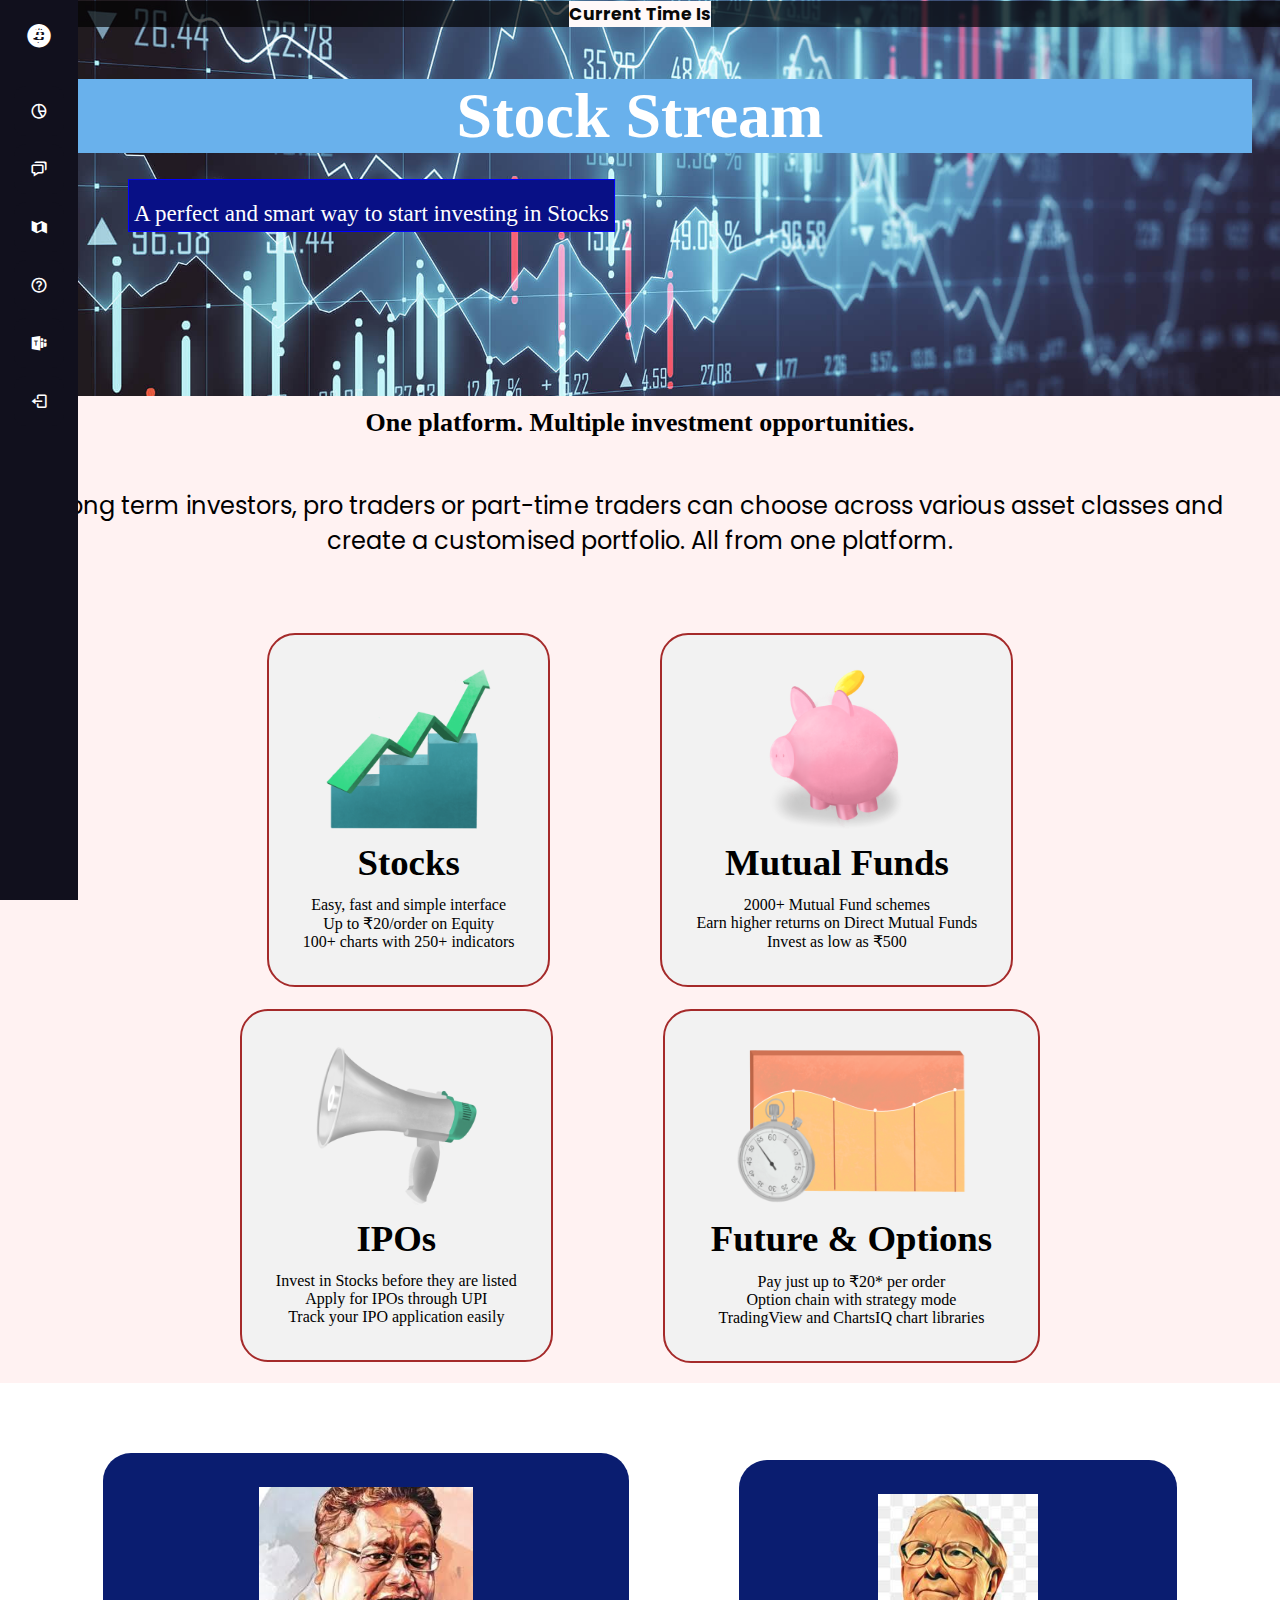
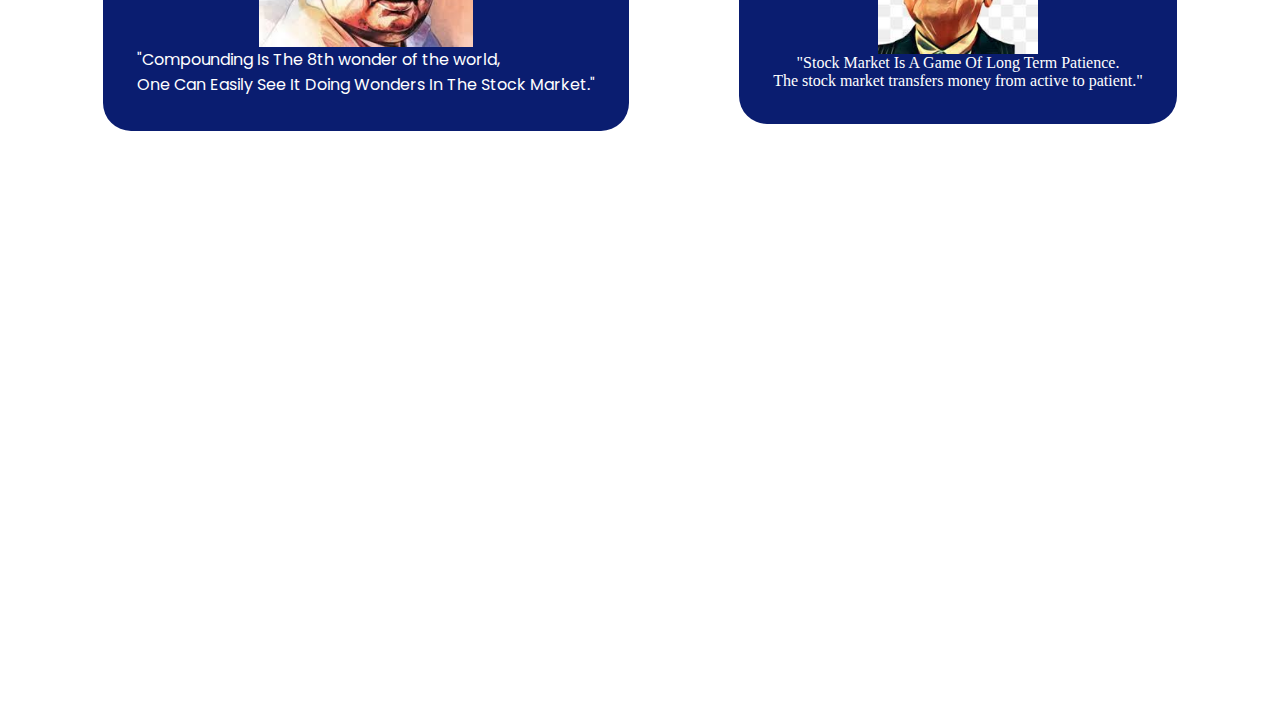
<file: stock_mark.html>
<!DOCTYPE html>
<html lang="en">
<head>
    <meta charset="UTF-8">
    <!--<title> Responsive Sidebar Menu  | CodingLab </title>-->
    <link rel="stylesheet" href="nav.css">
    <!-- Boxicons CDN Link -->
    <link href='https://unpkg.com/boxicons@2.0.7/css/boxicons.min.css' rel='stylesheet'>
    <meta http-equiv="X-UA-Compatible" content="IE=edge">
    <meta name="viewport" content="width=device-width, initial-scale=1.0">
    <title>Stock Stream</title>
</head>
<link rel="stylesheet"href="ss.css">
    
<body >
    
    <nav id="navbar">
        <!---<div id="logo">
            <img src="img/logo1.png" alt="MyOnlineMeal.com">
        </div>--->
        
        <ul class="nav">
            <!---
            <li><a href="#">Home</a></li>
            <li><a href="#">News</a></li>
            <li><a href="#">About</a></li>
            <li><a href="#">Blog</a></li>
            <li><a href="#">Contact</a></li>--->

            <li><div class="container">
                <h5>
                    Current Time Is <span id="time"> </span>
                </h5> 
             </div></li>
        </ul>
    </nav>
    <section id="home">
    <div class="h1"><h1>Stock Stream</h1><Br>
   
    </div>
      
        <p>A perfect and smart way to start investing in Stocks</p>
    <!---<button class="btn">Start Investing</button>--->
    </section>
    <div class="sidebar">
        <div class="logo-details">
            <i class='bx bxl-bitcoin'></i>
            <div class="logo_name">Stock Stream</div>
            <i class='bx bx-menu' id="btn"></i>
        </div>
        <ul class="nav-list">
            <!--<li>
                <a href="sign in through email.html">
                    <i class='bx bx-chevron-right-circle'></i>
                    <span class="links_name">Login</span>
                </a>
                <span class="tooltip">Login</span>
            </li>
            <li>
                <a href="Profile.html">
                    <i class='bx bx-user'></i>
                    <span class="links_name" id="user">User</span>
                </a>
                <span class="tooltip">User</span>
            </li>

            <li>
                <a href="#">
                    <i class='bx bx-grid-alt'></i>
                    <span class="links_name">Newsfeed</span>
                </a>
                <span class="tooltip">Newsfeed</span>
            </li>-->

            <li>
                <a href="newsapi.html">
                    <i class='bx bx-pie-chart-alt-2'></i>
                    <span class="links_name">Stock Analysis</span>
                </a>
                <span class="tooltip">Stock Analysis</span>
            </li>
            
            <li>
                <a href="Project Blog.html">
                    <i class='bx bx-chat'></i>
                    <span class="links_name">Blogs</span>
                </a>
                <span class="tooltip">Blogs</span>
            </li>

            <li>
                <a href="timeline.html">
                    <i class='bx bxs-map-alt'></i>
                    <span class="links_name">Roadmap</span>
                </a>
                <span class="tooltip">Roadmap</span>
            </li>

            <li>
                <a href="index.html">
                    <i class='bx bx-help-circle'></i>
                    <span class="links_name">Helpdesk</span>
                </a>
                <span class="tooltip">Helpdesk</span>
            </li>
            <li>
                <a href="Teams.html">
                    <i class='bx bxl-microsoft-teams'></i>
                    <span class="links_name">Our Team</span>
                </a>
                <span class="tooltip">Our Team</span>
            </li>
            
            <li>
                <a href="front (1).html">
                    <i class='bx bx-log-out'></i>
                    <span class="links_name">Logout</span>
                    <!--<button>Logout</button>-->
                </a>
            </li>
        </ul>
    </div>
    <!---<section class="home-section">
        <div class="text">Dashboard</div>
    </section>--->
    <script>
        let sidebar = document.querySelector(".sidebar");
        let closeBtn = document.querySelector("#btn");
        let searchBtn = document.querySelector(".bx-search");

        closeBtn.addEventListener("click", () => {
            sidebar.classList.toggle("open");
            menuBtnChange();//calling the function(optional)
        });

        searchBtn.addEventListener("click", () => { // Sidebar open when you click on the search iocn
            sidebar.classList.toggle("open");
            menuBtnChange(); //calling the function(optional)
        });

        // following are the code to change sidebar button(optional)
        function menuBtnChange() {
            if (sidebar.classList.contains("open")) {
                closeBtn.classList.replace("bx-menu", "bx-menu-alt-right");//replacing the iocns class
            } else {
                closeBtn.classList.replace("bx-menu-alt-right", "bx-menu");//replacing the iocns class
            }
        }
    </script>

    <section id="services-container">
        <h1 class="h-primary center">One platform. Multiple investment opportunities.</h1>
        <p class="para">Long term investors, pro traders or part-time traders can choose across various asset classes and create a customised portfolio. All from one platform.</p>
        <div id="services">
            <div class="box" id="box1">
                <img src="img/stock_2x.png" alt="">
                <h2 class="h-secondary center">Stocks</h2>
                <p class="center">Easy, fast and simple interface</p>
                <p class="center">Up to ₹20/order on Equity</p>
                <p class="center">100+ charts with 250+ indicators</p>
            </div>
            <div class="box">
                <img src="img/mf_2x.png" alt="">
                <h2 class="h-secondary center">Mutual Funds</h2>
                <p class="center">2000+ Mutual Fund schemes</p>
                <p class="center">Earn higher returns on Direct Mutual Funds</p>
                <p class="center">Invest as low as ₹500</p>
            </div>
            <div class="box">
                <img src="img/ipo_2x.png" alt="">
                <h2 class="h-secondary center">IPOs</h2>
                <p class="center">Invest in Stocks before they are listed</p>
                <p class="center">Apply for IPOs through UPI</p>
                <p class="center">Track your IPO application easily </p>
            </div>
            <div class="box">
                <img src="img/feature_2x.png" alt="">
                <h2 class="h-secondary center">Future & Options</h2>
                <p class="center">Pay just up to ₹20* per order</p>
                <p class="center">Option chain with strategy mode</p>
                <p class="center">TradingView and ChartsIQ chart libraries </p>
            </div>

        </div>
    </section>
    <section id="client-section">
        
        <div id="clients">
            

            </div>
            
        </div>

    </section>
    <section id="quotes-section">
        
        <div id="quotes">
            <div class="box" id="b1">
               
                    <img src="img/RJ.jpeg" alt="">
                    
                    <p class="speech center"></p>"Compounding Is The 8th wonder of the world, </p>
                    <p class="speech center"></p>One Can Easily See It Doing Wonders In The Stock Market."</p>
                </div>
                <div class="box" id="b2">
                    
                    <img src="img/si.jpeg" alt="">
                    <p class="speech center">"Stock Market Is A Game Of Long Term Patience.</p>
                        <p class="speech center">The stock market transfers money from active to patient."</p>
            </div>

            </div>
            
        </div>

    </section>
    <!---
    <section id="client-section">
        <h1 class="h-primary center">Powerful platform for easy investing.</h1>
        <div id="clients">
            <div class="client-item">
                <img src="img/go1.jpg" alt="">
                <h4>Digital account opening</h4>
                <p>Paperless and hassle-free account opening process</p>
            </div>
            <div class="client-item">
                <img src="img/go2.jpg" alt="">
                <h4>Informed & intuitive investing</h4>
                <p>Charts, financial data, news to help you make better decisions</p>
            </div>
          
            <div class="client-item">
                <img src="img/go4.jpg" alt="">
                <h4>Fast & secure</h4>
                <p>Comprehensive 2FA authentication</p>
            </div>
            
        </div>

    </section>
    --->
    <!---
    <section id="contact">
        <h1 class="h-primary center" id="color">Contact Us</h1>
        

        <div id="contact-box">
           <div id="para">
                <p>Lorem, ipsum dolor sit amet consectetur adipisicing elit. Incidunt porro dolore iste aperiam, vel impedit similique animi doloribus aliquid, quia eos doloremque praesentium ab odit quibusdam possimus et deserunt voluptatum!</p>

            </div> 
            <div>


                <form action="">
                    <div class="form-group">
                        <label for="name">Name: </label>
                        <input type="text" name="name" id="name" placeholder="Enter your name">
                    </div>
                    <div class="form-group">
                        <label for="email">Email: </label>
                        <input type="email" name="name" id="email" placeholder="Enter your email">
                    </div>
                    <div class="form-group">
                        <label for="phone">Phone Number: </label>
                        <input type="phone" name="name" id="phone" placeholder="Enter your phone number">
                    </div>
                    <button class="btn">Submit</button>
                </form>
            </div>
        </div>
    </section>--->
    
    
    <script src="ss.js"></script>
</body>
</html>
</file>
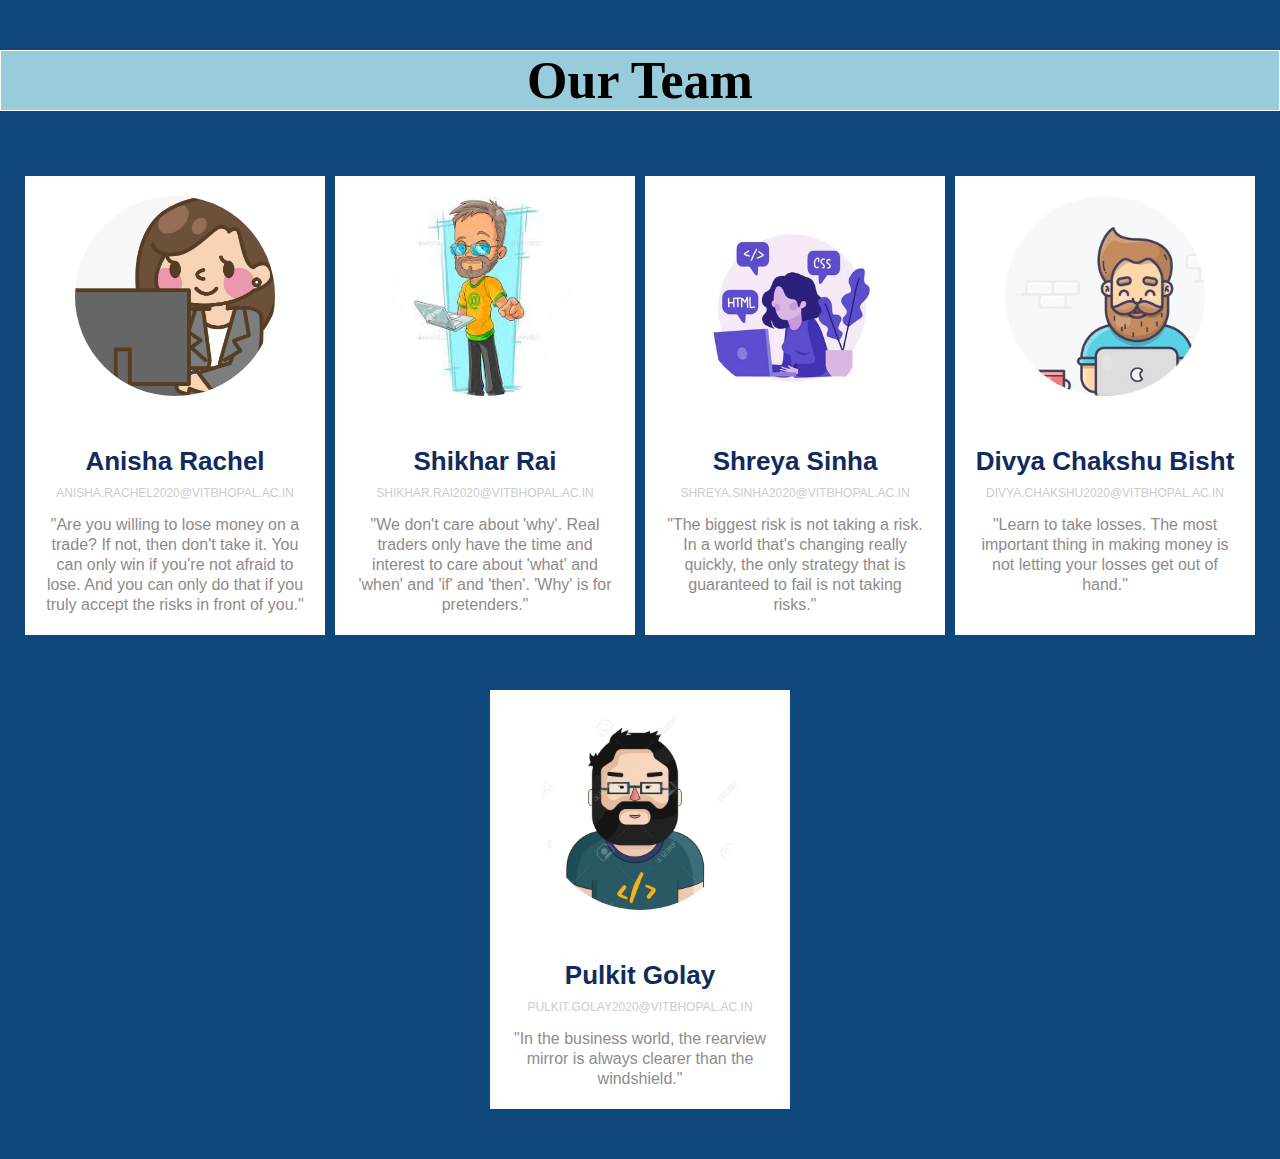
<file: Teams.html>
<!DOCTYPE html>
<html lang="en">
<head>
    <meta charset="UTF-8">
    <meta http-equiv="X-UA-Compatible" content="IE=edge">
    <meta name="viewport" content="width=device-width, initial-scale=1.0">
    <title>Teams section part</title>
    <link rel="stylesheet" href="Teams.css">
</head>
<body>
    
    <div class="wrapper">
        <h1 class="xyz">Our Team</h1>
        <div class="team">
          <div class="team_member">
            <div class="team_img">
              <img src="img/1c737c04-a43b-4281-8e6f-9d30ecfc968c.jfif" alt="Team_image">
            </div>
            <h3>Anisha Rachel</h3>
            <p class="role">anisha.rachel2020@vitbhopal.ac.in</p>
            <p>"Are you willing to lose money on a trade? If not, then don't take it. You can only win if you're not afraid to lose. And you can only do that if you truly accept the risks in front of you."</p>
          </div>
          <div class="team_member">
            <div class="team_img">
              <img src="img/7bbabef1-9a8e-497a-b12d-b1e573489010.jfif" alt="Team_image">
            </div>
            <h3>Shikhar Rai</h3>
            <p class="role">shikhar.rai2020@vitbhopal.ac.in</p>
            <p>"We don't care about 'why'. Real traders only have the time and interest to care about 'what' and 'when' and 'if' and 'then'. 'Why' is for pretenders."</p></div>
          <div class="team_member">
            <div class="team_img">
              <img src="img/72a65006-38e7-4514-8f30-9afc2f3a857e.jfif" alt="Team_image">
            </div>
            <h3>Shreya Sinha</h3>
            <p class="role">shreya.sinha2020@vitbhopal.ac.in</p>
            <p>"The biggest risk is not taking a risk. In a world that's changing really quickly, the only strategy that is guaranteed to fail is not taking risks."</p>
          </div>
          <div class="team_member">
            <div class="team_img">
              <img src="img/54b68fe8-aa5e-44f7-b509-f1034a917cb6.jfif" alt="Team_image">
            </div>
            <h3>Divya Chakshu Bisht</h3>
            <p class="role">divya.chakshu2020@vitbhopal.ac.in</p>
            <p>"Learn to take losses. The most important thing in making money is not letting your losses get out of hand."</p>
          </div>
          <div class="team_member">
            <div class="team_img">
              <img src="img/f2bbf281-92df-4dfa-9118-d9267d9bfd73.jfif" alt="Team_image">
            </div>
            <h3>Pulkit Golay</h3>
            <p class="role">pulkit.golay2020@vitbhopal.ac.in</p>
            <p>"In the business world, the rearview mirror is always clearer than the windshield."</p>
          </div>
        </div>
      </div>
   


      
</body>
</html>
</file>
<file: nav.css>
/* Google Font Link */
@import url('https://fonts.googleapis.com/css2?family=Poppins:wght@200;300;400;500;600;700&display=swap');
*{
  margin: 0;
  padding: 0;
  box-sizing: border-box;
  font-family: "Poppins" , sans-serif;
}
.sidebar{
  position: fixed;
  left: 0;
  top: 0;
  height: 100%;
  width: 78px;
  background: #11101D;
  padding: 6px 14px;
  z-index: 99;
  transition: all 0.5s ease;
}
.sidebar.open{
  width: 250px;
}
.sidebar .logo-details{
  height: 60px;
  display: flex;
  align-items: center;
  position: relative;
}
.sidebar .logo-details .icon{
  opacity: 0;
  transition: all 0.5s ease;
}
.sidebar .logo-details .logo_name{
  color: #fff;
  font-size: 20px;
  font-weight: 600;
  opacity: 0;
  transition: all 0.5s ease;
}
.sidebar.open .logo-details .icon,
.sidebar.open .logo-details .logo_name{
  opacity: 1;
}
.sidebar .logo-details #btn{
  position: absolute;
  top: 50%;
  right: 0;
  transform: translateY(-50%);
  font-size: 22px;
  transition: all 0.4s ease;
  font-size: 23px;
  text-align: center;
  cursor: pointer;
  transition: all 0.5s ease;
}
.sidebar.open .logo-details #btn{
  text-align: right;
}
.sidebar i{
  color: #fff;
  height: 60px;
  min-width: 50px;
  font-size: 28px;
  text-align: center;
  line-height: 60px;
}
.sidebar .nav-list{
  margin-top: 20px;
  height: 100%;
}
.sidebar li{
  position: relative;
  margin: 8px 0;
  list-style: none;
}
.sidebar li .tooltip{
  position: absolute;
  top: -20px;
  left: calc(100% + 15px);
  z-index: 3;
  background: #fff;
  box-shadow: 0 5px 10px rgba(0, 0, 0, 0.3);
  padding: 6px 12px;
  border-radius: 4px;
  font-size: 15px;
  font-weight: 400;
  opacity: 0;
  white-space: nowrap;
  pointer-events: none;
  transition: 0s;
}
.sidebar li:hover .tooltip{
  opacity: 1;
  pointer-events: auto;
  transition: all 0.4s ease;
  top: 50%;
  transform: translateY(-50%);
}
.sidebar.open li .tooltip{
  display: none;
}
.sidebar input{
  font-size: 15px;
  color: #FFF;
  font-weight: 400;
  outline: none;
  height: 50px;
  width: 100%;
  width: 50px;
  border: none;
  border-radius: 12px;
  transition: all 0.5s ease;
  background: #1d1b31;
}
.sidebar.open input{
  padding: 0 20px 0 50px;
  width: 100%;
}
.sidebar .bx-search{
  position: absolute;
  top: 50%;
  left: 0;
  transform: translateY(-50%);
  font-size: 22px;
  background: #1d1b31;
  color: #FFF;
}
.sidebar.open .bx-search:hover{
  background: #1d1b31;
  color: #FFF;
}
.sidebar .bx-search:hover{
  background: #FFF;
  color: #11101d;
}
.sidebar li a{
  display: flex;
  height: 100%;
  width: 100%;
  border-radius: 12px;
  align-items: center;
  text-decoration: none;
  transition: all 0.4s ease;
  background: #11101D;
}
.sidebar li a:hover{
  background: #FFF;
}
.sidebar li a .links_name{
  color: #fff;
  font-size: 15px;
  font-weight: 400;
  white-space: nowrap;
  opacity: 0;
  pointer-events: none;
  transition: 0.4s;
}
.sidebar.open li a .links_name{
  opacity: 1;
  pointer-events: auto;
}
.sidebar li a:hover .links_name,
.sidebar li a:hover i{
  transition: all 0.5s ease;
  color: #11101D;
}
.sidebar li i{
  height: 50px;
  line-height: 50px;
  font-size: 18px;
  border-radius: 12px;
}
.sidebar li.profile{
  position: fixed;
  height: 60px;
  width: 78px;
  left: 0;
  bottom: -8px;
  padding: 10px 14px;
  background: #1d1b31;
  transition: all 0.5s ease;
  overflow: hidden;
}
.sidebar.open li.profile{
  width: 250px;
}
.sidebar li .profile-details{
  display: flex;
  align-items: center;
  flex-wrap: nowrap;
}
.sidebar li img{
  height: 45px;
  width: 45px;
  object-fit: cover;
  border-radius: 6px;
  margin-right: 10px;
}
.sidebar li.profile .name,
.sidebar li.profile .job{
  font-size: 15px;
  font-weight: 400;
  color: #fff;
  white-space: nowrap;
}
.sidebar li.profile .job{
  font-size: 12px;
}
.sidebar .profile #log_out{
  position: absolute;
  top: 50%;
  right: 0;
  transform: translateY(-50%);
  background: #1d1b31;
  width: 100%;
  height: 60px;
  line-height: 60px;
  border-radius: 0px;
  transition: all 0.5s ease;
}
.sidebar.open .profile #log_out{
  width: 50px;
  background: none;
}
.home-section{
  position: relative;
  background: #E4E9F7;
  min-height: 100vh;
  top: 0;
  left: 78px;
  width: calc(100% - 78px);
  transition: all 0.5s ease;
  z-index: 2;
}
.sidebar.open ~ .home-section{
  left: 250px;
  width: calc(100% - 250px);
}
.home-section .text{
  display: inline-block;
  color: #11101d;
  font-size: 25px;
  font-weight: 500;
  margin: 18px
}
@media (max-width: 420px) {
  .sidebar li .tooltip{
    display: none;
  }
}
</file>
<file: Teams.css>
*{
    margin: 0;
    padding: 0;
    box-sizing: border-box;
  }
  
  body{
    background: #0f477c;
    font-family: 'Josefin Sans', sans-serif;
  }
  
  .wrapper{
    margin-top: 50px;
  }
  
  .wrapper h1{
    font-family: 'Allura', cursive;
    font-size: 52px;
    margin-bottom: 60px;
    text-align: center;
  }
  
  .team{
    display: flex;
    justify-content: center;
    width: auto;
    text-align: center;
    flex-wrap: wrap;
  }
  .xyz
  {
   
 border: 1px solid white; 
   background-color:#99ccda;
  }
  .team .team_member{
    background: #fff;
    margin: 5px;
    margin-bottom: 50px;
    width: 300px;
    padding: 20px;
    line-height: 20px;
    color: #8e8b8b;  
    position: relative;
  }
  
  .team .team_member h3{
    color: #112b5c;
    font-size: 26px;
    margin-top: 50px;
  }
  
  .team .team_member p.role{
    color: #ccc;
    margin: 12px 0;
    font-size: 12px;
    text-transform: uppercase;
  }
  
  .team .team_member .team_img{
    display: inline-block;
    position: relative;
    width: 200px;
    height: 200px;
    overflow: hidden;
    border-radius: 50%;;
  }
  
  .team .team_member .team_img img{
    width: auto;
    height: 110%;
    margin-left: -15px;
  }
  
  .ocean { 
    height: 0%;
    width:100%;
    position:absolute;
    bottom:0;
    left:0;
    background: #015871;
  }
  
  .wave {
    background: url(https://s3-us-west-2.amazonaws.com/s.cdpn.io/85486/wave.svg) repeat-x; 
    position: absolute;
    top: 0px;
    width: 6400px;
    height: 198px;
    animation: wave 7s cubic-bezier( 0.36, 0.45, 0.63, 0.53) infinite;
    transform: translate3d(0, 0, 0);
  }
  
  .wave:nth-of-type(2) {
    top: 0px;
    animation: wave 7s cubic-bezier( 0.36, 0.45, 0.63, 0.53) -.125s infinite, swell 7s ease -1.25s infinite;
    opacity: 1;
  }
  
  @keyframes wave {
    0% {
      margin-left: 0;
    }
    100% {
      margin-left: -1600px;
    }
  }
  
  @keyframes swell {
    0%, 100% {
      transform: translate3d(0,-25px,0);
    }
    50% {
      transform: translate3d(0,5px,0);
    }
  }
</file>
<file: ss.css>
/* CSS Reset */
*{
    margin: 0;
    padding: 0;
}

html{
    scroll-behavior: smooth;
}

/* CSS Variables */
:root{
    
    --navbar-height: 59px;
}

/* Navigation Bar */
#navbar{
    display: flex;
    flex-wrap: nowrap ;
    flex-shrink: 3;
    align-items: center;
    position: sticky;
    top: 1px;
}

#navbar::before{
    content: "";
    background-color: rgb(2, 2, 2);
    position: absolute;
    top:0px;
    left:0px;
    height: 100%;
    width:100%;
    z-index: -1;
    opacity: 0.7;
}


#navbar ul li{
    list-style: none;
    font-size: 1.3rem;
}
#navbar ul li a{
    color: white;
    display: block;
    padding:3px 22px;
    border-radius: 12px;
    text-decoration: none ;

}
#navbar ul li a:hover{
    
        color: rgb(12, 70, 85);
        background-color: rgb(3, 3, 3);
    }
.nav{
    display:inline-block;
    
}
.nav li{
    display:inline-block;
    font-size:20px;
}
.nav li a{
    color: black;
    text-decoration: none;
    padding: 34px 25px ;
    font-size: 30px;

}
.container{
        color:rgb(8, 8, 8);
        background-color: rgb(255, 249, 249);
      


}
#home::before{ 
    content: "";
    position: absolute;
    background: url(img/7.jpg) no-repeat center center/cover;
    height: 700px;
    top:0px;
    left:0px;
    width: 100%;
    z-index: -1;
    opacity:0.999;
}

#home h1{
    
    color:white;
    text-align: center;
    font-family: 'Bree Serif', serif;
    background-color: rgb(105, 177, 236);
  
}

#home p{
    display: inline; /* the default for span */
  width: 100px;
  height: 100px;
  padding: 5px;
  margin-left: 100px;
  border: 1px solid blue;
   
    color:white;
    background-color: rgb(8, 16, 134);
    text-align: center;
    font-size: 3rem;
    font-family: 'Bree Serif', serif;
    padding-top: 21px;
}
.h1
{
  padding-top: 50px;
  color: rgb(238, 238, 238);
  
  font-size: 2em;
}
.para{
    display:inline-block;
    text-align: center;
    font-size:1.5rem;
    margin: 3%;
}


#services-container
{
    background-color: rgb(255, 242, 242);
}

/* Services Section */
#services{
    margin: 34px;
    display:flex;
    
    flex-shrink: 3;
    width:auto;
    order: 3;
    flex-grow: 3;
    flex-wrap:wrap;
    align-items:center;
    align-self:center;
    justify-content:center;
}
#services .box{ 
    border: 2px solid brown;
    padding: 34px;
    margin: 2px 55px;
    border-radius: 28px;
    background: #f2f2f2;
    margin-bottom: 20px;
}

#services .box img{ 
   height: 160px;
   margin: auto;
   display: block;
}

#services .box p{
    font-family: 'Bree Serif', serif;

} 

/* Clients Section */
#client-section{ 
    position: static;
}

#client-section::before{
 content: "";
 position: absolute;
 /*background: url('img/2.jpg');*/
 width: 100%;
 height: 100%;
 z-index: -1;
 opacity: 0.3;
}

#clients{
    display: flex;
    justify-content: center;
    align-items: center;
    
}

.client-item{
    padding: 34px;
}

#clients img{
    height: 124px;
}
.client-item h4{
    font-size:  1.6em;

}
#clients .box{ 
    border: 2px solid brown;
    padding: 34px;
    margin: 2px 55px;
    border-radius: 28px;
    background: #f2f2f2;
    margin-bottom: 20px;
}

#clients .box img{ 
   height: 160px;
   margin: auto;
   display: block;
}

#clients .box p{
    font-family: 'Bree Serif', serif;

} 

/* Contact Section */
#contact{
    position: relative;
    
    width: auto;
    height: auto;
    border: 2px solid;
    color: pink;
    resize: both;
    
    
}
#color{
    color: white;
    background-color: rgb(64 79 125);
    margin: auto;
    display: block;
    width: 200px;
    text-align: center;
    font-family: 'Segoe UI', Tahoma, Geneva, Verdana, sans-serif;
    align-items: center;
    
}
#para{
    border: 2px solid red;
    color: yellow;
    padding-right: 20px;
    margin:10px;
    width:75%;
}
#contact::before{
    content: "";
    position: absolute;
    width: 100%;
    height: 100%;
    z-index: -1;
    opacity: 0.89;
    background: url('img/14.jpg') no-repeat center center/cover;

}
#contact-box{
    margin-left:40px;
    display: flex;
    justify-content: right;
    
    align-items: center;
    padding-bottom: 34px;
    color: rgb(2, 1, 32);
    
}
#contact-box input,
#contact-box textarea{
    width: 95%;
    
    padding: 0.5rem;
    border-radius: 9px;
    font-size: 1.1rem;
} 

#contact-box form{
    width: 40%;
}

#contact-box label{
   font-size: 1.3rem;
   font-family: 'Bree Serif', serif;

}


footer{
    background: black;
    color: white;
    padding: 9px 20px;
}

/* Utility Classes */
.h-primary{
    font-family: 'Bree Serif', serif;
    font-size: 3.8rem;
    padding: 12px;
}

.h-secondary{
    font-family: 'Bree Serif', serif;
    font-size: 2.3rem;
    padding: 12px;
}

.btn{
    padding: 6px 20px;
    border: 2px solid white;
    background-color: rgb(255, 255, 255);
    color: #b83535;
    margin: 17px;
    font-size: 1.5rem;
    border-radius: 10px;
    cursor:pointer;
}

.center{
    text-align: center;
}
/*Navigation */
#navbar {
    flex-direction: column;
}
/*
#navbar ul li a{
    font-size: 1rem;
    padding: 0px 7px;
    padding-bottom: 8px;
}
/* Home section */
#home{
    height: 370px; 
    padding: 3px 28px;
}

#home::before{
    height: 421px; 
}

#home p{
    font-size: 23px;
}

/* Services section  *
#services{
    flex-direction: column;
}

#services .box { 
    padding: 14px;
    margin: 2px 0px; 
    margin-bottom: 20px;
}

/* Clients section *
#clients{
    flex-wrap: wrap;
}

#clients img{
    width: 66px;
    padding: 6px;
    height: auto;
}

/* Contact us section */
#contact-box form{
    width:80%;
}
/* Footer */

/* Utility classes */
.h-primary{
    font-size:26px;
}
.btn{
    font-size: 13px;
    padding: 4px 8px;
}


#quotes-container
{
    background-color: rgb(255, 255, 255);
}

/* Services Section */
#quotes{
    margin: 34px;
    display:flex;
    
    flex-shrink: 3;
    width:auto;
    order: 3;
    flex-grow: 3;
    flex-wrap:wrap;
    align-items:center;
    align-self:center;
    justify-content:center;
}
#quotes .box{ 
   
    padding: 34px;
    margin: 2px 55px;
    border-radius: 28px;
    background: #0a1d70;
    color: #fff;
    margin-bottom: 20px;
}

#quotes .box img{ 
   height: 160px;
   margin: auto;
   display: block;
}

#quotes .box p{
    font-family: 'Bree Serif', serif;

} 

.quotes p{
	position: relative;
	background: #00aabb;
	border-radius: .4em;
}

.quotes p:after {
	content: '';
	position: absolute;
	bottom: 0;
	left: 50%;
	width: 0;
	height: 0;
	border: 20px solid transparent;
	border-top-color: #00aabb;
	border-bottom: 0;
	border-left: 0;
	margin-left: -10px;
	margin-bottom: -20px;
}
</file>
